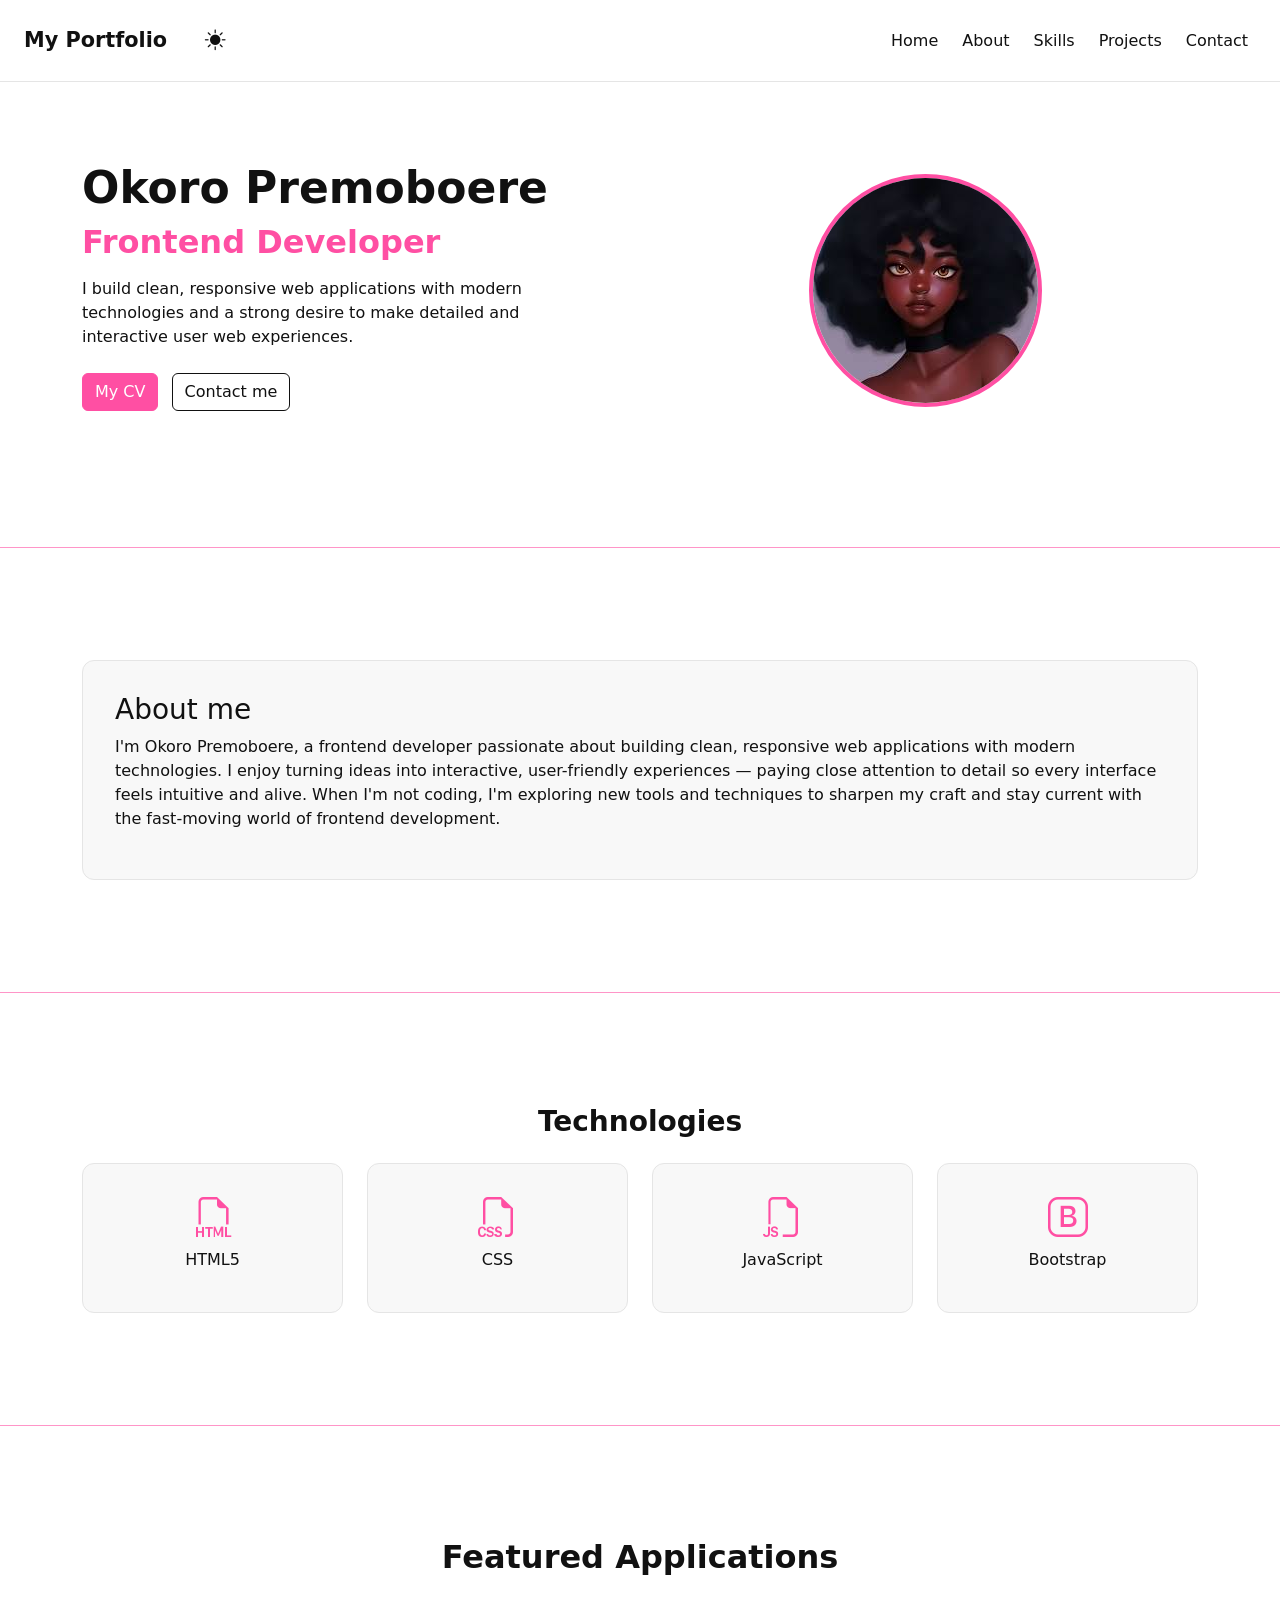
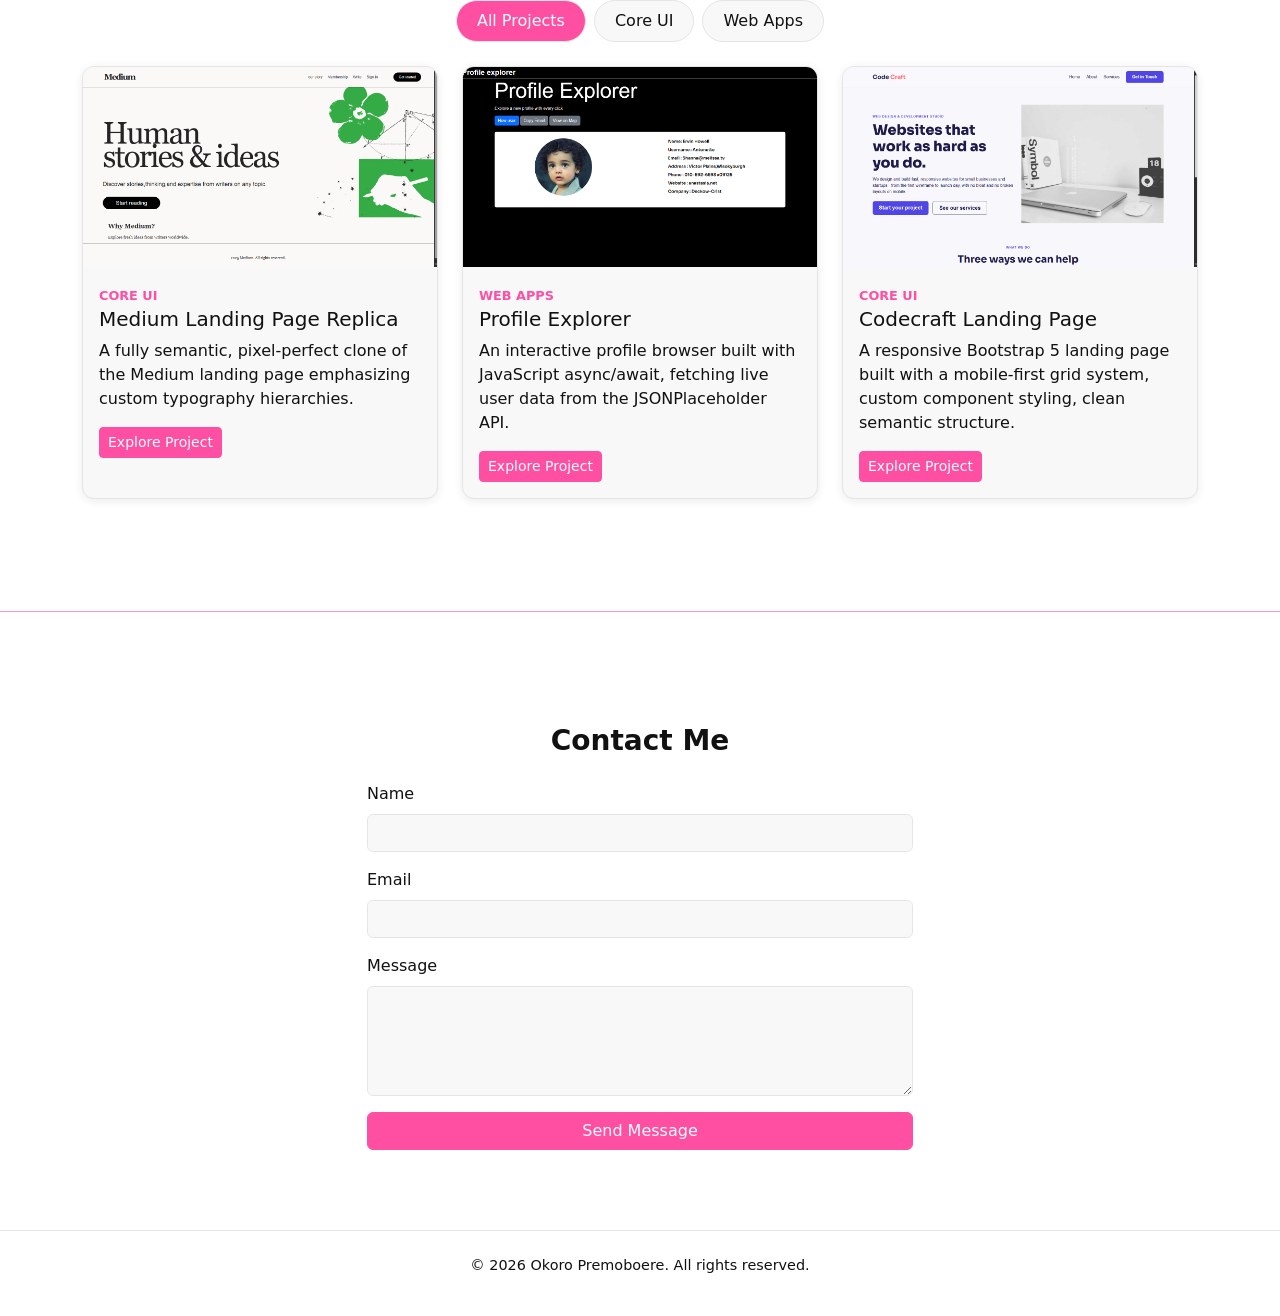
<file: index.html>
<!DOCTYPE html>
<html lang="en">
<head>
    <meta charset="UTF-8">
    <meta name="viewport" content="width=device-width, initial-scale=1.0">
    <link rel="stylesheet" href="https://cdn.jsdelivr.net/npm/bootstrap@5.3.3/dist/css/bootstrap.min.css">
    <link rel="stylesheet" href="https://cdn.jsdelivr.net/npm/bootstrap-icons@1.11.3/font/bootstrap-icons.css">
    <link rel="stylesheet" href="style.css">
    <title>Okoro Premoboere | Frontend Developer</title>
</head>
<body>

    <!-- Navbar -->
    <nav class="navbar navbar-expand-lg sticky-top">
        <div class="nav-container">
            <a class="navbar-brand" href="#hero">My Portfolio</a>

            <button class="theme-toggle" id="themeToggle" aria-label="Toggle dark mode">
                <i class="bi bi-sun-fill" id="themeIcon"></i>
            </button>

            <button class="navbar-toggler" type="button" data-bs-toggle="collapse" data-bs-target="#navMenu" aria-controls="navMenu" aria-expanded="false" aria-label="Toggle navigation">
                <span class="navbar-toggler-icon"></span>
            </button>

            <div class="collapse navbar-collapse" id="navMenu">
                <ul class="navbar-nav ms-auto align-items-lg-center gap-lg-2">
                    <li class="nav-item"><a class="nav-link" href="#hero">Home</a></li>
                    <li class="nav-item"><a class="nav-link" href="#about">About</a></li>
                    <li class="nav-item"><a class="nav-link" href="#technologies">Skills</a></li>
                    <li class="nav-item"><a class="nav-link" href="#projects">Projects</a></li>
                    <li class="nav-item"><a class="nav-link" href="#contact">Contact</a></li>
                </ul>
            </div>
        </div>
    </nav>

    <!-- Home Section -->
    <section class="hero" id="hero">
        <div class="container">
            <div class="row align-items-center">
                <div class="col-lg-6 text-center text-lg-start">
                    <h1>Okoro Premoboere</h1>
                    <h2>Frontend Developer</h2>
                    <p class="hero-text">
                        I build clean, responsive web applications with modern
                        technologies and a strong desire to make detailed and
                        interactive user web experiences.
                    </p>
                    <div class="hero-buttons">
                        <a href="cv.pdf" target="_blank" class="btn btn-primary">My CV</a>
                        <a href="#contact" class="btn btn-outline-light">Contact me</a>
                    </div>
                </div>
                <div class="col-lg-6 text-center">
                    <img src="images/download.jpg" class="img-fluid rounded-circle profile-pic" alt="Okoro Premoboere">
                </div>
            </div>
        </div>
    </section>

    <hr>

    <!-- About Section -->
    <section class="about" id="about">
        <div class="container">
            <div class="card card-body about-card">
                <h3>About me</h3>
                <p>
                    I'm Okoro Premoboere, a frontend developer passionate about building
                    clean, responsive web applications with modern technologies. I enjoy
                    turning ideas into interactive, user-friendly experiences — paying
                    close attention to detail so every interface feels intuitive and
                    alive. When I'm not coding, I'm exploring new tools and techniques
                    to sharpen my craft and stay current with the fast-moving world
                    of frontend development.
                </p>
            </div>
        </div>
    </section>

    <hr>

    <!-- Skills / Technologies Section -->
    <section class="technologies" id="technologies">
        <div class="container text-center">
            <h3 class="section-title">Technologies</h3>
            <div class="row text-center g-4 justify-content-center">
                <div class="col-6 col-md-3">
                    <div class="tech-box">
                        <i class="bi bi-filetype-html fs-1"></i>
                        <p>HTML5</p>
                    </div>
                </div>
                <div class="col-6 col-md-3">
                    <div class="tech-box">
                        <i class="bi bi-filetype-css fs-1"></i>
                        <p>CSS</p>
                    </div>
                </div>
                <div class="col-6 col-md-3">
                    <div class="tech-box">
                        <i class="bi bi-filetype-js fs-1"></i>
                        <p>JavaScript</p>
                    </div>
                </div>
                <div class="col-6 col-md-3">
                    <div class="tech-box">
                        <i class="bi bi-bootstrap fs-1"></i>
                        <p>Bootstrap</p>
                    </div>
                </div>
            </div>
        </div>
    </section>
    <hr>

    <!-- Projects Section -->
    <section class="projects" id="projects">
        <div class="container text-center">
            <h2 class="section-title">Featured Applications</h2>

            <ul class="nav nav-pills justify-content-center gap-2 my-4" id="projectFilters">
                <li class="nav-item">
                    <button class="nav-link active filter-btn" data-filter="all">All Projects</button>
                </li>
                <li class="nav-item">
                    <button class="nav-link filter-btn" data-filter="core-ui">Core UI</button>
                </li>
                <li class="nav-item">
                    <button class="nav-link filter-btn" data-filter="web-apps">Web Apps</button>
                </li>
            </ul>

            <div class="row g-4 text-start" id="projectGrid">

                <div class="col-md-4 project-item" data-category="core-ui">
                    <div class="card h-100">
                        <img src="images/Screenshot (50).png" class="card-img-top" alt="Medium Landing Page Replica">
                        <div class="card-body">
                            <span class="badge-category">Core UI</span>
                            <h5 class="card-title">Medium Landing Page Replica</h5>
                            <p class="card-text">A fully semantic, pixel-perfect clone of the Medium landing page emphasizing custom typography hierarchies.</p>
                            <div class="d-flex gap-2 mt-3">
                                <a href="https://perez-bot.github.io/medium-landing-page/" target="_blank" class="btn btn-sm btn-primary">Explore Project</a>
                            </div>
                        </div>
                    </div>
                </div>

                <div class="col-md-4 project-item" data-category="web-apps">
                    <div class="card h-100">
                        <img src="images/Screenshot (51).png" class="card-img-top" alt="Profile Explorer">
                        <div class="card-body">
                            <span class="badge-category">Web Apps</span>
                            <h5 class="card-title">Profile Explorer</h5>
                            <p class="card-text">An interactive profile browser built with JavaScript async/await, fetching live user data from the JSONPlaceholder API.</p>
                            <div class="d-flex gap-2 mt-3">
                                <a href="https://perez-bot.github.io/javascript-assignment-2/" target="_blank" class="btn btn-sm btn-primary">Explore Project</a>
                            </div>
                        </div>
                    </div>
                </div>

                <div class="col-md-4 project-item" data-category="core-ui">
                    <div class="card h-100">
                        <img src="images/Screenshot (52).png" class="card-img-top" alt="Codecraft Landing Page">
                        <div class="card-body">
                            <span class="badge-category">Core UI</span>
                            <h5 class="card-title">Codecraft Landing Page</h5>
                            <p class="card-text">A responsive Bootstrap 5 landing page built with a mobile-first grid system, custom component styling, clean semantic structure.</p>
                            <div class="d-flex gap-2 mt-3">
                                <a href="https://perez-bot.github.io/Bootstrap-landing-project/" target="_blank" class="btn btn-sm btn-primary">Explore Project</a>
                            </div>
                        </div>
                    </div>
                </div>

            </div>
        </div>
    </section>

    <hr>

    <!-- Contact Section -->
    <section class="contact" id="contact">
        <div class="container">
            <h3 class="section-title text-center">Contact Me</h3>
            <div class="row justify-content-center">
                <div class="col-lg-6">
                    <form id="contactForm" class="contact-form">
                        <div class="mb-3">
                            <label for="name" class="form-label">Name</label>
                            <input type="text" class="form-control" id="name" required>
                        </div>
                        <div class="mb-3">
                            <label for="email" class="form-label">Email</label>
                            <input type="email" class="form-control" id="email" required>
                        </div>
                        <div class="mb-3">
                            <label for="message" class="form-label">Message</label>
                            <textarea class="form-control" id="message" rows="4" required></textarea>
                        </div>
                        <button type="submit" class="btn btn-primary w-100">Send Message</button>
                    </form>
                    <p id="formStatus" class="text-center mt-3"></p>
                </div>
            </div>
        </div>
    </section>

    <!-- Footer -->
    <footer class="footer text-center">
        <p>&copy; 2026 Okoro Premoboere. All rights reserved.</p>
    </footer>

    <script src="https://cdn.jsdelivr.net/npm/bootstrap@5.3.3/dist/js/bootstrap.bundle.min.js"></script>
    <script src="script.js"></script>
</body>
</html>
</file>
<file: style.css>
/* ===== Theme Variables ===== */
:root {
    --bg-color: #ffffff;
    --text-color: #111111;
    --accent-pink: #ff4fa3;
    --card-bg: #f8f8f8;
    --border-color: #e5e5e5;
}

[data-theme="dark"] {
    --bg-color: #0d0d0d;
    --text-color: #f5f5f5;
    --card-bg: #1a1a1a;
    --border-color: #2a2a2a;
}

* {
    box-sizing: border-box;
}

body {
    background-color: var(--bg-color);
    color: var(--text-color);
    font-family: 'Segoe UI', system-ui, sans-serif;
    transition: background-color 0.3s ease, color 0.3s ease;
}

a {
    text-decoration: none;
}

hr {
    border:none;
    height:1px;
    background-color: var(--accent-pink);
    margin:3rem 0;
    opacity:0.6;
}
.section-title {
    font-weight: 700;
    color: var(--text-color);
    margin-bottom: 1.5rem;
}

/* ===== Navbar ===== */
.navbar {
    background-color: var(--bg-color);
    border-bottom: 1px solid var(--border-color);
}

.nav-container {
    display: flex;
    align-items: center;
    justify-content: space-between;
    width: 100%;
    padding: 0.75rem 1.5rem;
}

.navbar-brand {
    font-weight: 700;
    font-size: 1.3rem;
    color: var(--text-color);
}

.nav-link {
    color: var(--text-color) !important;
    font-weight: 500;
}

.nav-link:hover {
    color: var(--accent-pink) !important;
}

.theme-toggle {
    background: none;
    border: none;
    font-size: 1.3rem;
    color: var(--text-color);
    cursor: pointer;
    margin-left: 1rem;
}

/* ===== Hero Section ===== */
.hero {
    padding: 5rem 0;
}

.hero h1 {
    font-weight: 800;
    font-size: 2.75rem;
}

.hero h2 {
    color: var(--accent-pink);
    font-weight: 600;
    margin-bottom: 1rem;
}

.hero-text {
    max-width: 500px;
}

.hero-buttons .btn {
    margin: 0.5rem 0.5rem 0.5rem 0;
}

.btn-primary {
    background-color: var(--accent-pink);
    border-color: var(--accent-pink);
}

.btn-primary:hover {
    background-color: #e5348d;
    border-color: #e5348d;
}

.btn-outline-light {
    color: var(--text-color);
    border-color: var(--text-color);
}

[data-theme="dark"] .btn-outline-light {
    color: var(--text-color);
    border-color: var(--text-color);
}

.profile-pic {
    max-width: 320px;
    border: 4px solid var(--accent-pink);
}

/* ===== About Section ===== */
.about {
    padding: 4rem 0;
}

.about-card {
    background-color: var(--card-bg);
    border: 1px solid var(--border-color);
    border-radius: 12px;
    padding: 2rem;
}

/* ===== Technologies Section ===== */
.technologies {
    padding: 4rem 0;
}

.tech-box {
    background-color: var(--card-bg);
    border: 1px solid var(--border-color);
    border-radius: 12px;
    padding: 1.5rem 1rem;
    transition: transform 0.2s ease;
}

.tech-box:hover {
    transform: translateY(-5px);
}

.tech-box i {
    color: var(--accent-pink);
}

/* ===== Projects Section ===== */
.projects {
    padding: 4rem 0;
}

.nav-pills .nav-link {
    border-radius: 50px;
    padding: 8px 20px;
    color: var(--text-color);
    background-color: var(--card-bg);
    border: 1px solid var(--border-color);
    transition: all 0.2s ease;
}

.nav-pills .nav-link.active {
    background-color: var(--accent-pink) !important;
    color: #fff !important;
}

.badge-category {
    color: var(--accent-pink);
    font-size: 0.8rem;
    font-weight: 600;
    text-transform: uppercase;
}

.project-item .card {
    border: 1px solid var(--border-color);
    box-shadow: 0 2px 10px rgba(0,0,0,0.08);
    background-color: var(--card-bg);
    color: var(--text-color);
    border-radius: 12px;
    overflow: hidden;
}

.project-item .card-img-top {
    height: 200px;
    object-fit: cover;
}

/* ===== Contact Section ===== */
.contact {
    padding: 4rem 0;
}

.contact-form .form-control {
    background-color: var(--card-bg);
    color: var(--text-color);
    border: 1px solid var(--border-color);
}

.contact-form .form-control:focus {
    border-color: var(--accent-pink);
    box-shadow: 0 0 0 0.2rem rgba(255, 79, 163, 0.25);
}

/* ===== Footer ===== */
.footer {
    padding: 1.5rem 0;
    border-top: 1px solid var(--border-color);
    font-size: 0.9rem;
}
</file>
